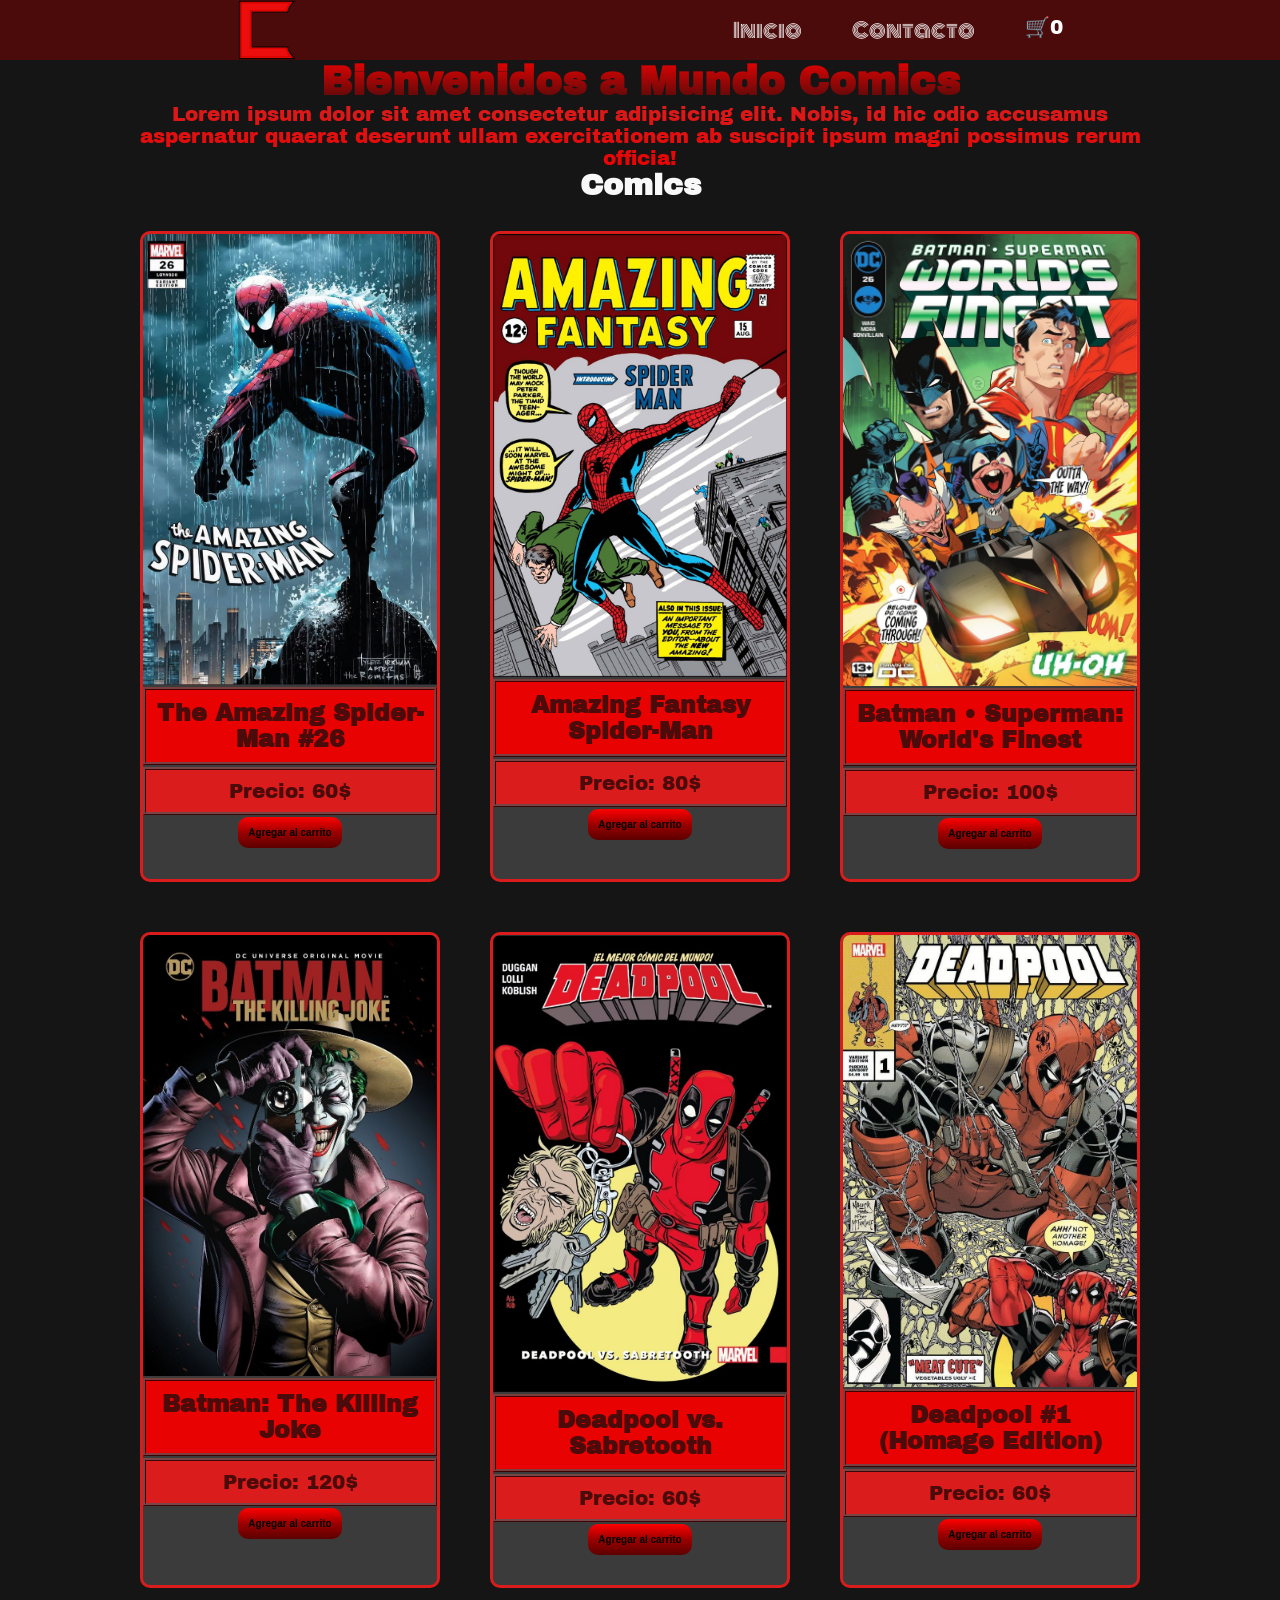
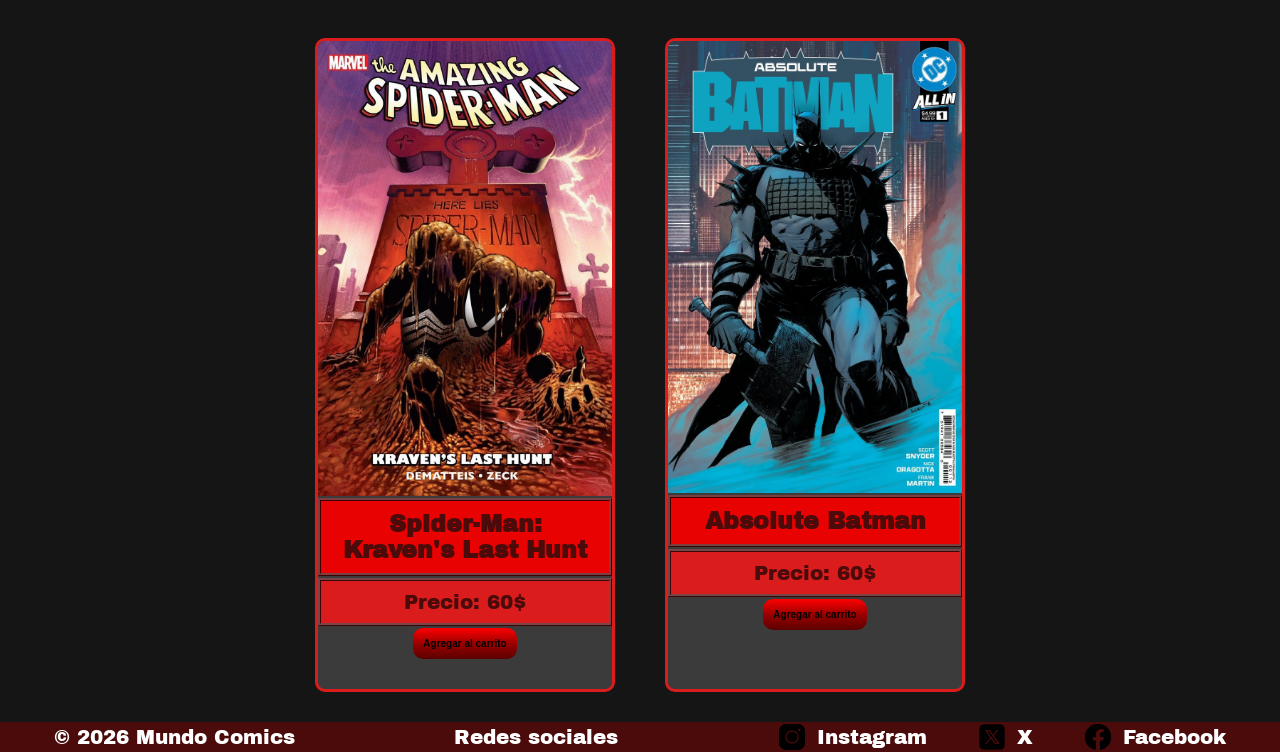
<file: index.html>
<!doctype html>
<html lang="es">
  <head>
    <meta charset="UTF-8" />
    <meta name="viewport" content="width=device-width, initial-scale=1.0" />
    <link rel="preconnect" href="https://fonts.googleapis.com" />
    <link rel="preconnect" href="https://fonts.gstatic.com" crossorigin />
    <link
      href="https://fonts.googleapis.com/css2?family=Archivo+Black&family=Monoton&display=swap"
      rel="stylesheet"
    />
    <link rel="stylesheet" href="CSS/estilos.css" />
    <title>Mundo Comics</title>
  </head>
  <body>
    <header>
      <div class="div-logo">
        <a href="index.html" class="logo">
          <img
            src="Img/logo_de_pagina.png"
            alt="Logo de Mundo Comics"
            class="logo"
          />
        </a>
      </div>
      <nav class="header-nav">
        <ul>
          <li><a href="index.html" class="monoton-regular">Inicio</a></li>
          <li>
            <a href="Pages/contacto.html" class="monoton-regular">Contacto</a>
          </li>
          <li>
            <a href="Pages/carrito.html" class="carrito-icono"
              >🛒<span id="contador_carrito">0</span></a
            >
          </li>
        </ul>
      </nav>
    </header>

    <main>
      <h1 class="text-primary">Bienvenidos a Mundo Comics</h1>
      <p class="text-secondary">
        Lorem ipsum dolor sit amet consectetur adipisicing elit. Nobis, id hic
        odio accusamus aspernatur quaerat deserunt ullam exercitationem ab
        suscipit ipsum magni possimus rerum officia!
      </p>
      <h2>Comics</h2>

      <section>
        <div id="contenedor-tarjetas" class="tarjetas-de-producto"></div>
      </section>
    </main>

    <footer>
      <p>© 2026 Mundo Comics</p>
      <p>Redes sociales</p>
      <ul class="Footer-list">
        <li><img src="Img/instagram.png" alt="Instagram" />Instagram</li>
        <li><img src="Img/x.png" alt="X" />X</li>
        <li><img src="Img/facebook.png" alt="Facebook" />Facebook</li>
      </ul>
    </footer>
    <script type="module" src="Js/index.js"></script>
  </body>
</html>
</file>
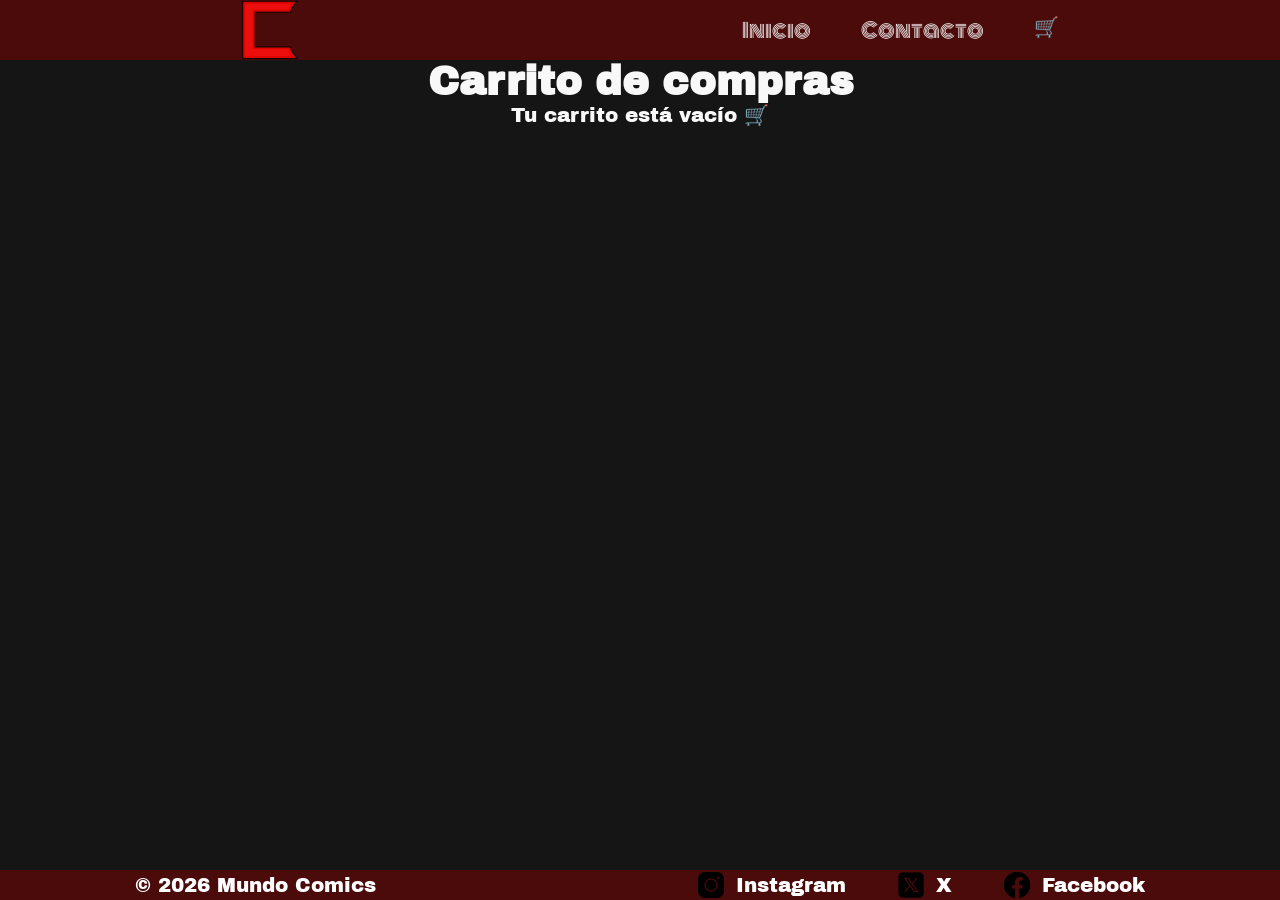
<file: Pages/carrito.html>
<!doctype html>
<html lang="es">
  <head>
    <meta charset="UTF-8" />
    <meta name="viewport" content="width=device-width, initial-scale=1.0" />

    <link rel="preconnect" href="https://fonts.googleapis.com" />
    <link rel="preconnect" href="https://fonts.gstatic.com" crossorigin />
    <link
      href="https://fonts.googleapis.com/css2?family=Archivo+Black&family=Monoton&display=swap"
      rel="stylesheet"
    />

    <link rel="stylesheet" href="../CSS/estilos.css" />

    <title>Carrito</title>
  </head>

  <body>
    <header class="header">
      <div class="div-logo">
        <a href="../index.html" class="logo">
          <img src="../Img/logo_de_pagina.png" alt="Logo" class="logo" />
        </a>
      </div>

      <nav class="header-nav">
        <ul>
          <li><a href="../index.html" class="monoton-regular">Inicio</a></li>
          <li>
            <a href="./contacto.html" class="monoton-regular">Contacto</a>
          </li>
          <li>
            <a href="Pages/carrito.html" class="carrito-icono">
              🛒<span id="contadorcarrito"></span>
            </a>
          </li>
        </ul>
      </nav>
    </header>

    <main>
      <h1>Carrito de compras</h1>

      <section id="contenedor-carrito" class="contenedor-tarjetas"></section>
      <div id="acciones-carrito"></div>
    </main>

    <footer>
      <p>© 2026 Mundo Comics</p>
      <ul class="Footer-list">
        <li><img src="../Img/instagram.png" alt="Instagram" />Instagram</li>
        <li><img src="../Img/x.png" alt="X" />X</li>
        <li><img src="../Img/facebook.png" alt="Facebook" />Facebook</li>
      </ul>
    </footer>

    <script type="module" src="../Js/carrito.js"></script>
  </body>
</html>
</file>
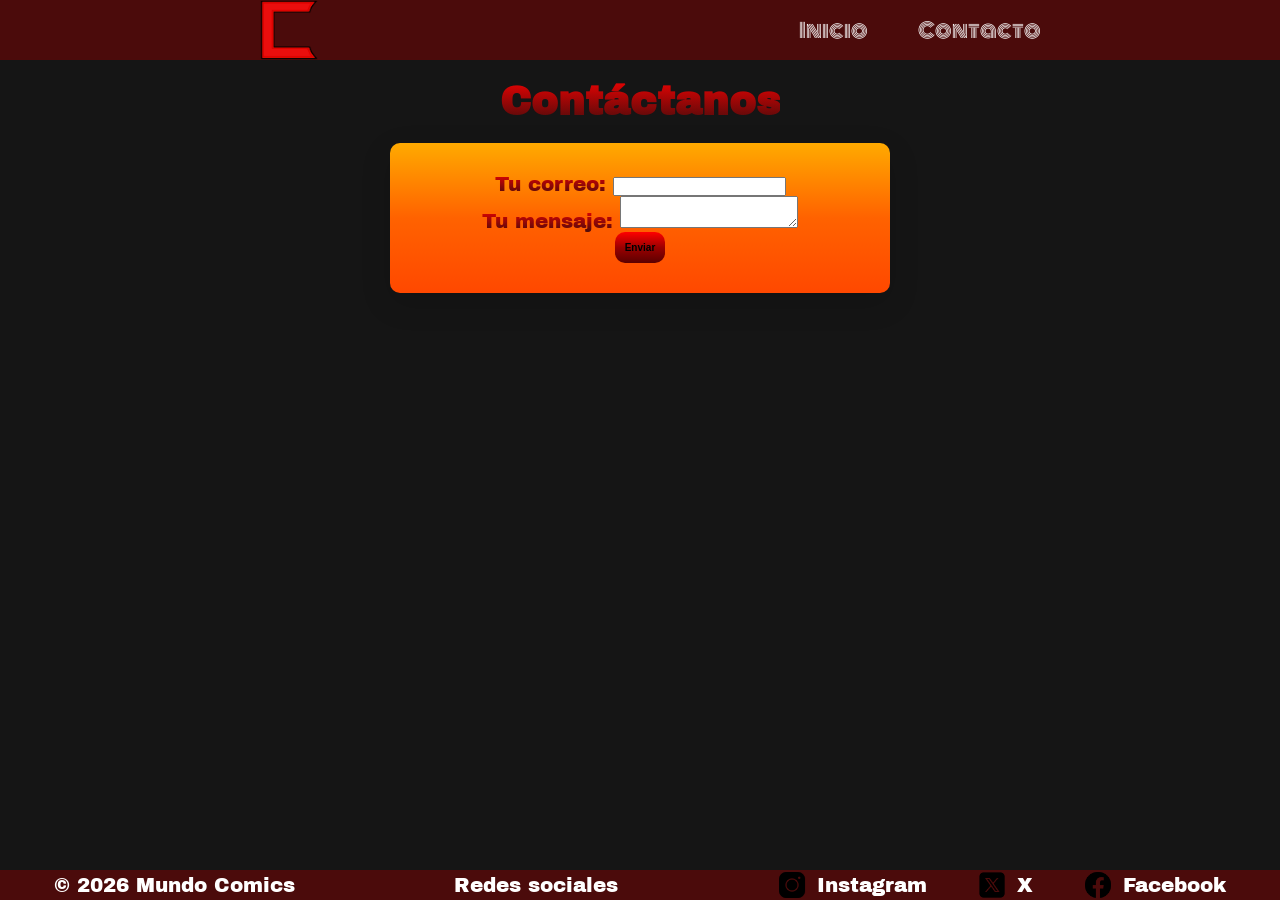
<file: Pages/contacto.html>
<!doctype html>
<html lang="es">
  <head>
    <meta charset="UTF-8" />
    <meta name="viewport" content="width=device-width, initial-scale=1.0" />
    <title>Contactos</title>
    <link rel="preconnect" href="https://fonts.googleapis.com" />
    <link rel="preconnect" href="https://fonts.gstatic.com" crossorigin />
    <link
      href="https://fonts.googleapis.com/css2?family=Archivo+Black&family=Monoton&display=swap"
      rel="stylesheet"
    />
    <link rel="stylesheet" href="../CSS/estilos.css" />
  </head>
  <body>
    <header>
      <div class="div-logo">
        <a href="../index.html" class="logo">
          <img
            src="../Img/logo_de_pagina.png"
            alt="Logo de Mundo Comics"
            class="logo"
          />
        </a>
      </div>
      <nav class="header-nav">
        <ul>
          <li><a class="monoton-regular" href="../index.html">Inicio</a></li>
          <li><a class="monoton-regular" href="contacto.html">Contacto</a></li>
        </ul>
      </nav>
    </header>

    <main>
      <h1 class="titulo-contacto text-primary">Contáctanos</h1>
      <form
        class="form-contacto"
        action="https://formspree.io/f/mpwyjlaw"
        method="POST"
      >
        <div class="grupo-input">
          <label for="email" class="text-primary">Tu correo:</label>
          <input id="email" type="email" name="email" required />
        </div>
        <div class="grupo-input">
          <label for="mensaje" class="text-primary">Tu mensaje:</label>
          <textarea id="mensaje" name="message" required></textarea>
        </div>
        <button class="btn bg-secondary text-dark" type="submit">Enviar</button>
      </form>
    </main>

    <footer>
      <p>© 2026 Mundo Comics</p>
      <p>Redes sociales</p>
      <ul class="Footer-list">
        <li><img src="../Img/instagram.png" alt="Instagram" />Instagram</li>
        <li><img src="../Img/x.png" alt="X" />X</li>
        <li><img src="../Img/facebook.png" alt="Facebook" />Facebook</li>
      </ul>
    </footer>
  </body>
</html>
</file>
<file: CSS/estilos.css>
* {
  margin: 0;
  padding: 0;
  box-sizing: border-box;
}

html {
  font-size: 62.5%;
}

body {
  font-family: "Archivo Black", sans-serif;
  font-style: normal;
  font-size: 2rem;
  background-color: #151515;
  color: #f8f8f8;
  display: flex;
  flex-direction: column;
  height: 100vh;
  text-align: center;
}

header,
footer {
  background-color: #4b0b0b;
  flex-wrap: wrap;
  width: 100%;
  color: white;
  display: flex;
  justify-content: space-around;
  align-items: center;
}

.div-logo {
  margin-left: 2rem;
  font-weight: bold;
}

.logo,
.header-nav ul li a {
  font-size: 2rem;
}
.logo {
  display: flex;
  width: 6rem;
  height: 6rem;
}
.header-nav ul {
  list-style: none;
  display: flex;
  gap: 2rem;
  margin: 0;
  padding: 0;
}

.header-nav a {
  text-decoration: none;
  color: white;
  font-size: 1.6rem;
}
.header-nav ul,
footer,
.Footer-list {
  list-style: none;
  display: flex;
  gap: 5rem;
}
.Footer-list li {
  display: flex;
  align-items: center;
  gap: 1rem;
}

.Footer-list li img {
  width: 3rem;
  height: auto;
}

main {
  width: 80%;
  margin: auto;
  padding-bottom: 2rem;
  flex: 1;
  display: flex;
  flex-direction: column;
  align-items: center;
}

.btn {
  text-align: center;
  align-items: center;
  border: black;
  font-size: 1rem;
  font-weight: bold;
  border-radius: 1rem;
  padding: 1rem;
  cursor: pointer;
}
.btn:active {
  transform: scale(0.95);
  background: linear-gradient(#ffb700, #ff5500, #ff0000);
}
.card {
  margin: 1rem;
  background-color: #3b3b3b;
  width: 30rem;
  border-style: solid;
  padding-bottom: 3rem;
  border-radius: 1rem;
  border-color: #da1c1c;
  overflow: hidden;
  text-align: center;
  display: flex;
  flex-direction: column;
  align-items: center;
  gap: 0.2rem;
}

.card img {
  width: 100%;
}

.text-dark {
  color: #000000;
}
.text-primary-card {
  border: #000000bc;
  border-style: ridge;
  background-color: #da1c1c;
  width: 100%;
  padding: 1rem;
  color: #4b0b0b;
}
.text-secondary-card {
  border: #000000bc;
  border-style: ridge;
  width: 100%;
  padding: 1rem;
  background-color: #e90202;
  color: #4b0b0b;
}
.text-primary {
  background: linear-gradient(#e90202, #4b0b0b);
  background-clip: text;
  color: transparent;
}
.text-secondary {
  background: linear-gradient(#da1c1c, #e90202);
  background-clip: text;
  color: transparent;
}
.monoton-regular {
  font-family: "Monoton", sans-serif;
  font-weight: 400;
  font-style: normal;
}
.bg-secondary {
  background: linear-gradient(#ff0000, #9b0000, #5c0000);
}
.tarjetas-de-producto {
  margin-top: 2rem;
  justify-content: center;
  display: flex;
  flex-wrap: wrap;
  gap: 3rem;
}
/*=============================*/
/*           CONTACTO          */
/*=============================*/
.titulo-contacto {
  margin: 2rem 0;
}

.form-contacto {
  background: linear-gradient(#ffaa00, #ff6200, #ff4800);
  color: #000000;
  width: 100%;
  max-width: 50rem;
  font-size: 2rem;
  padding: 3rem;
  border-radius: 1rem;
  box-shadow: 0 10px 30px rgba(0, 0, 0, 0.15);
}
/*=============================*/
/*        MEDIA QUERY          */
/*=============================*/
@media (max-width: 600px) {
  footer {
    flex-direction: column;
    align-items: center;
    justify-content: center;
    padding: 1rem;
  }

  .Footer-list {
    flex-direction: column;
    gap: 0.5rem;
    align-items: center;
    width: 100%;
  }

  .Footer-list li {
    flex: none;
    text-align: center;
  }

  .Footer-list li img {
    width: 2rem;
  }
}
</file>
